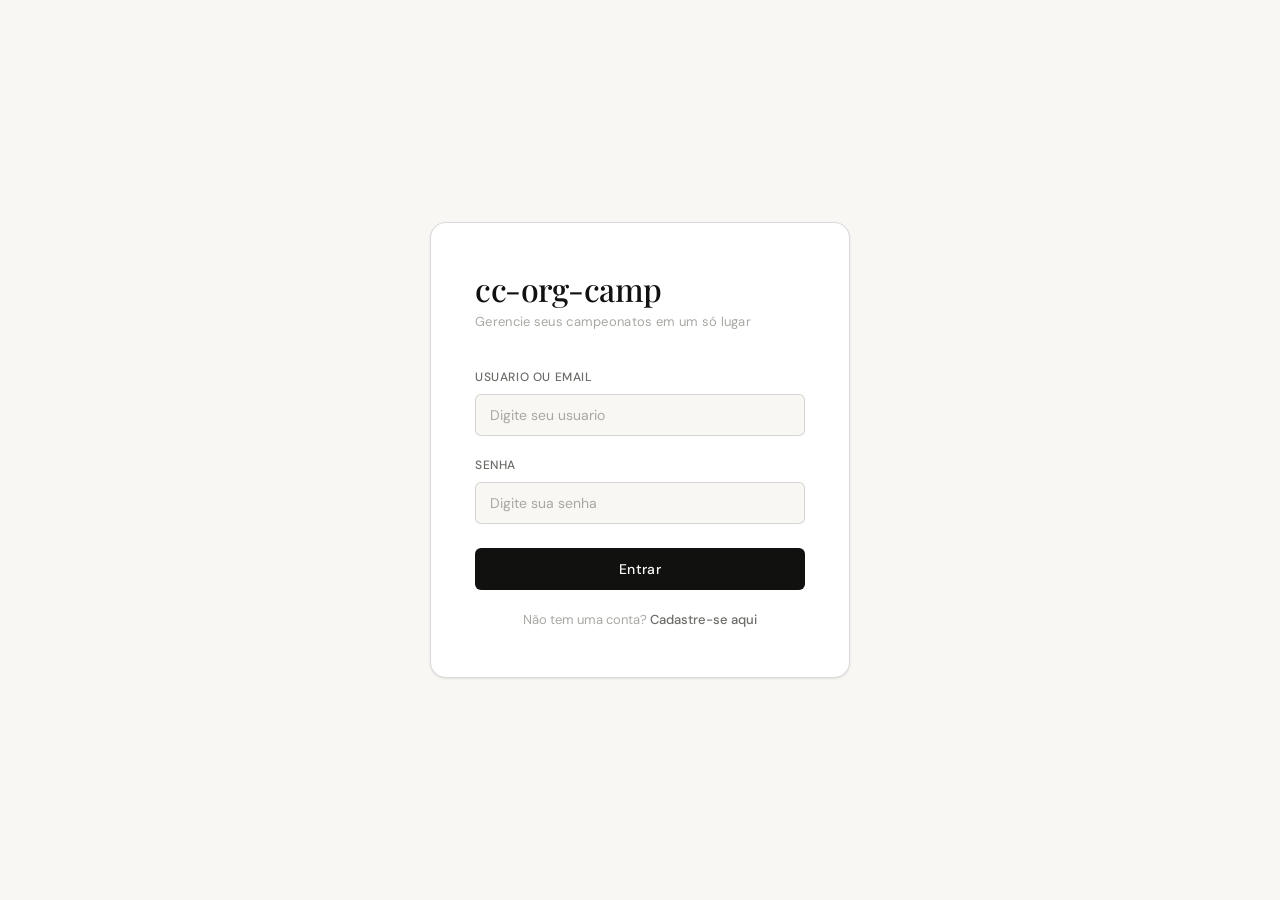
<file: index.html>
<html lang="pt-BR">
<head>
    <meta charset="UTF-8">
    <meta name="viewport" content="width=device-width, initial-scale=1.0">
    <title>Login - CC-ORG-CAMP</title>
    <link rel="stylesheet" href="assets/css/style.css">
    <link rel="preconnect" href="https://fonts.googleapis.com">
    <link rel="preconnect" href="https://fonts.gstatic.com" crossorigin>

</head>
    
<body>

   <main class="login-container">

    <section class="login-card">

        <header class="cabecalho-login">
            <H1 class="titulo-login">cc-org-camp</H1>
            <p class="subtitulo-login">Gerencie seus campeonatos em um só lugar </p>
        </header>
    
        <form id="formulario-login" class="formulario-login">

            <div class="grupo-campo">
                <label for="usuario" class="legenda-campo">Usuario ou Email </label>
                <input
                    type="text"
                    id="usuario"
                    name="usuario"
                    class="entrada-campo"
                    placeholder="Digite seu usuario" 
                    required
                >
            </div>

            <div class="grupo-campo">
                <label for="senha" class="legenda-campo">Senha</label>
                <input 
                    type="password"
                    id="senha"
                    name="senha"
                    class="entrada-campo"
                    placeholder="Digite sua senha"
                    required
                >
            </div>

            <button type="submit" class="botao-entrar">Entrar</button>
        </form>

        <footer class="rodape-login">
            <p>Não tem uma conta? <a href="cadastro.html" class="link-cadastro">Cadastre-se aqui</a></p>
        </footer>


    </section>


   </main>
   
   
 
    
</body>
</html>
</file>
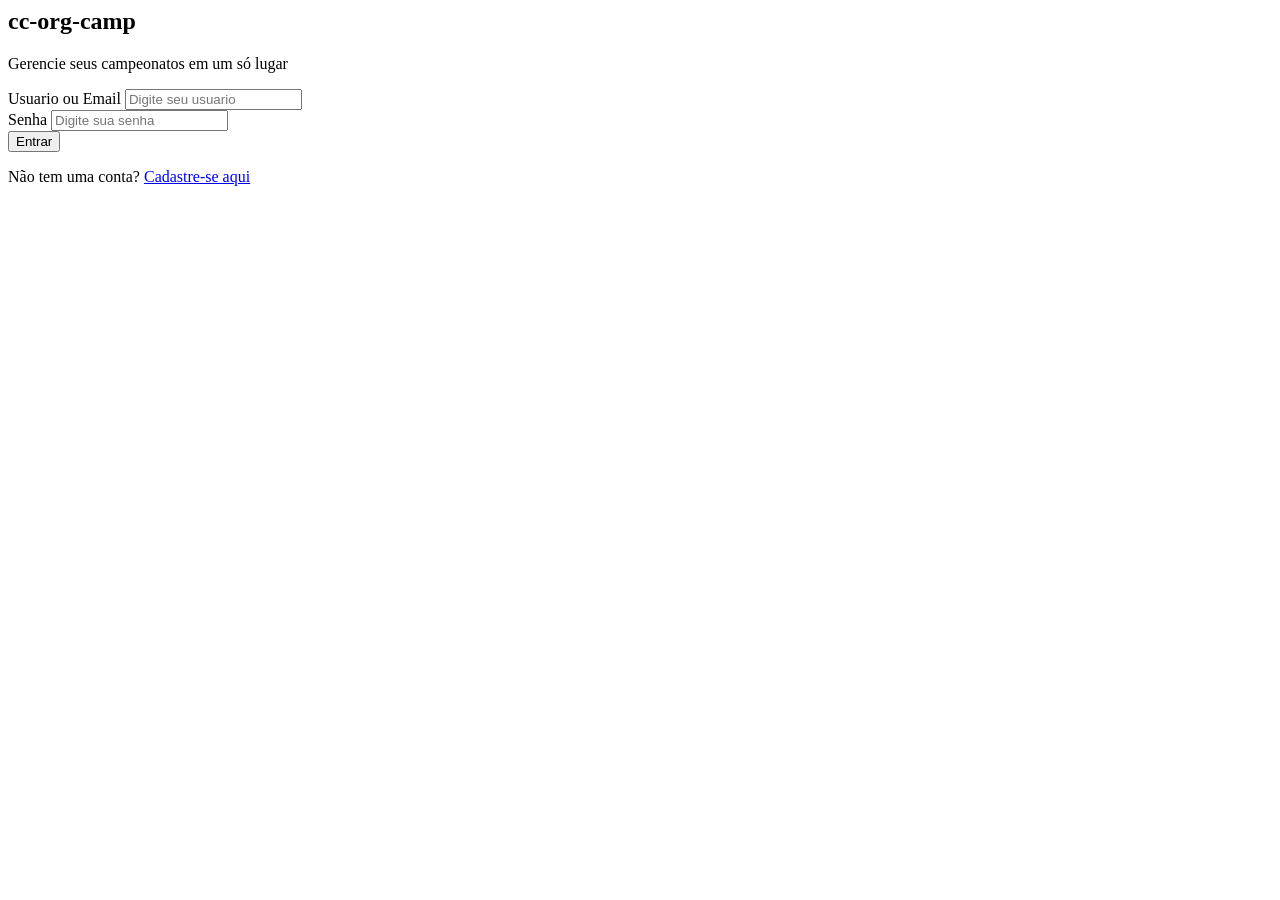
<file: frontend/index.html>
<html lang="pt-BR">
<head>
    <meta charset="UTF-8">
    <meta name="viewport" content="width=device-width, initial-scale=1.0">
    <title>Login - CC-ORG-CAMP</title>
</head>
<body>

   <main class="login-container">

    <section class="login-card">

        <header class="cabecalho-login">
            <H1 class="titulo-login">cc-org-camp</H1>
            <p class="subtitulo-login">Gerencie seus campeonatos em um só lugar </p>
        </header>
    
        <form id="formulario-login" class="formulario-login">

            <div class="grupo-campo">
                <label for="usuario" class="legenda-campo">Usuario ou Email </label>
                <input
                    type="text"
                    id="usuario"
                    name="usuario"
                    class="entrada-campo"
                    placeholder="Digite seu usuario" 
                    required
                >
            </div>

            <div class="grupo-campo">
                <label for="senha" class="legenda-campo">Senha</label>
                <input 
                    type="password"
                    id="senha"
                    name="senha"
                    class="entrada-campo"
                    placeholder="Digite sua senha"
                    required
                >
            </div>

            <button type="submit" class="botao-entrar">Entrar</button>
        </form>

        <footer class="rodape-login">
            <p>Não tem uma conta? <a href="cadastro.html" class="link-cadastro">Cadastre-se aqui</a></p>
        </footer>


    </section>


   </main>
   
   
 
    
</body>
</html>
</file>
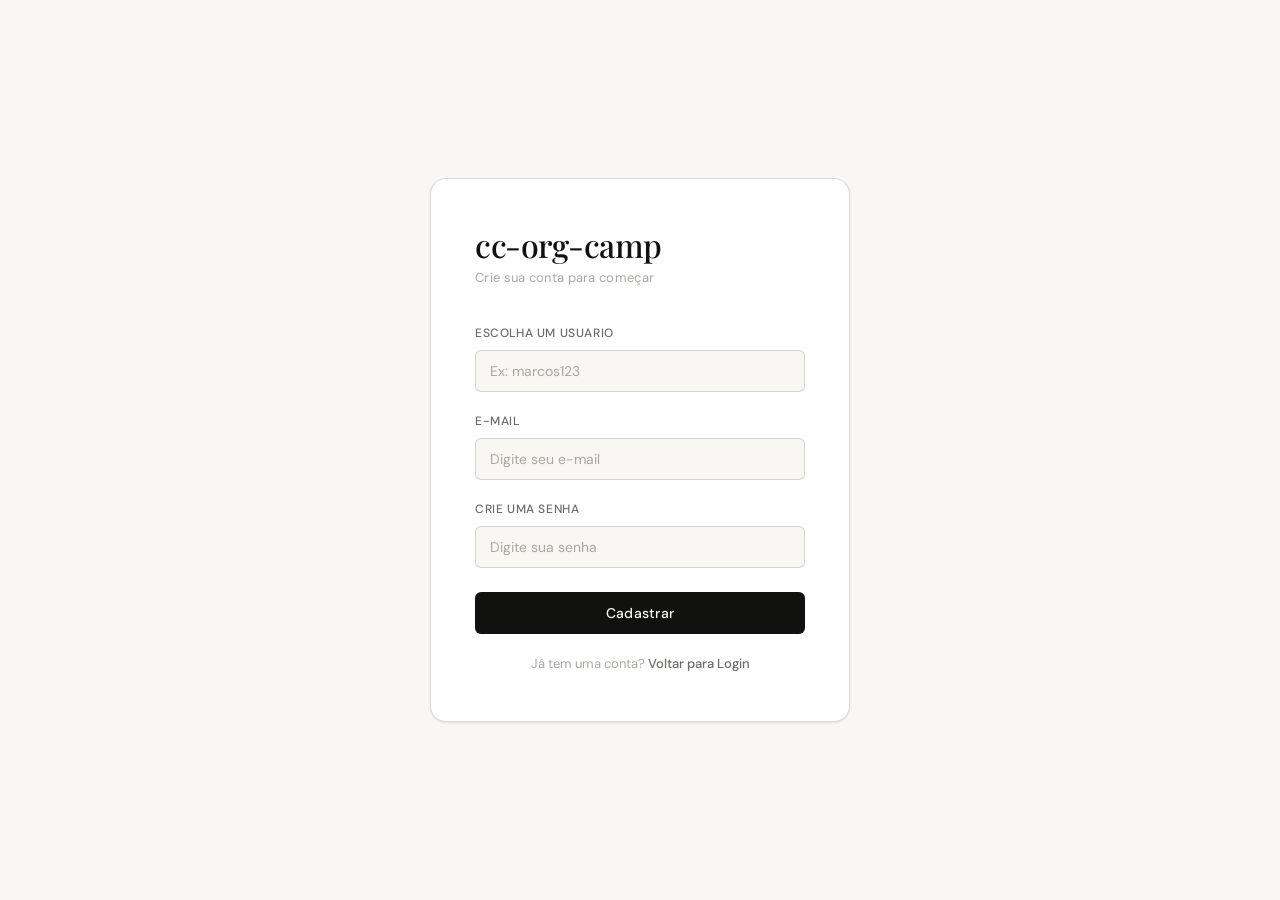
<file: cadastro.html>
<!DOCTYPE html>
<html lang="pt-BR">
<head>
    <meta charset="UTF-8">
    <meta name="viewport" content="width=device-width, initial-scale=1.0">
    <title>Cadastro - CC-ORG-CAMP</title>

    <link rel="stylesheet" href="assets/css/style.css">
    <link rel="preconnect" href="https://fonts.googleapis.com">
    <link rel="preconnect" href="https://fonts.gstatic.com" crossorigin>

</head>
<body>

    <main class="cadastro-container">

        <section class="cadastro-card">
                <header class="cabecalho-login">
                <H1 class="titulo-login">cc-org-camp</H1>
                <p class="subtitulo-login">Crie sua conta para começar</p> 
            </header>

            <form id="formulario-cadastro" class="formulario-cadastro">
                <div class="grupo-campo">
                    <label for="novo-usuario" class="legenda-campo">Escolha um usuario</label>
                    <input 
                        type="text"
                        id="novo-usuario"
                        name="novo-usuario"
                        class="entrada-campo"
                        placeholder="Ex: marcos123"
                        required
                    >
                </div>

                <div class="grupo-campo">
                    <label for="email" class="legenda-campo">E-Mail</label>
                    <input 
                        type="email"
                        id="email"
                        name="email"
                        class="entrada-campo"
                        placeholder="Digite seu e-mail"
                        required
                    >
                </div>

                <div class="grupo-campo">
                    <label for="nova-senha" class="legenda-campo">Crie uma senha</label>
                    <input
                        type="password"
                        id="nova-senha"
                        name="nova-senha"
                        class="entrada-campo"
                        placeholder="Digite sua senha"
                        required                   
                    >
                </div>

                <button type="submit" class="botao-entrar">Cadastrar</button>
            </form>

            <footer class="rodape-login">
                <p>Já tem uma conta? <a href="index.html" class="link-cadastro">Voltar para Login</a></p>
            </footer>

        </section>

    </main>
    
</body>
</html>
</file>
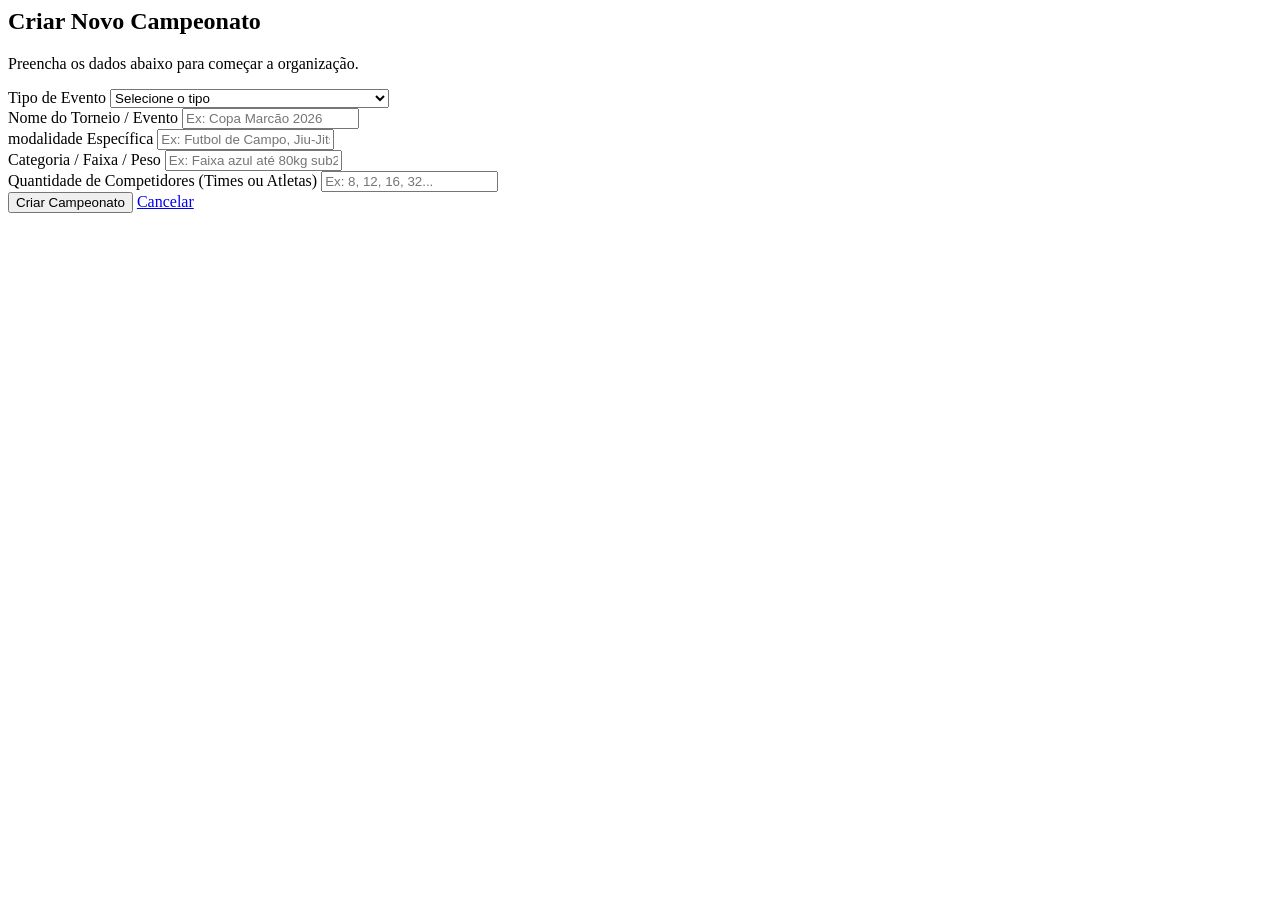
<file: criar-campeonato.html>
<html lang="pt-BR">
<head>
    <meta charset="UTF-8">
    <meta name="viewport" content="width=device-width, initial-scale=1.0">
    <title>Criar Campeonato - CC-ORG-CAMP</title>
</head>
<body>
    <main class="criacao-container">

        <section class="criar-card">

            <header class="cabecalho-criar"> 
                <h2>Criar Novo Campeonato</h2>
                <p>Preencha os dados abaixo para começar a organização.</p>
            </header>

            <form id="formulario-criacao" class="formulario-criacao">
                
                <div class="grupo-campo">
                    <label for="tipo-evento" class="legenda-campo">Tipo de Evento</label>
                    <select id="tipo-evento" class="legenda-campo" class="selecao campo" required>
                        <option value="" disabled selected>Selecione o tipo</option>
                        <option value="esporte">Esporte Coletivo (Futbol, Vôlei, etc.)</option>
                        <option value="luta">Artes Marciais / Lutas (Jiu-Jitsu, Boxe, etc.)</option>
                    </select>
                </div>

                <div class="grupo-campo">
                    <label for="nome-campeonato" class="legenda-campo">Nome do Torneio / Evento</label>
                    <input 
                        type="text"
                        id="nome-campeonato"
                        name="nome-campeonato"
                        class="entrada-campo"
                        placeholder="Ex: Copa Marcão 2026"
                        required
                    >
                </div>

                <div class="grupo-campo">
                    <label for="modalidade" class="legenda-campo">modalidade Específica</label>
                    <input 
                        type="text"
                        id="modalidade"
                        name="modalidade"
                        class="entrada-campo"
                        placeholder="Ex: Futbol de Campo, Jiu-Jitsu, Muay Thai"
                        required
                    >
                </div>

                <div class="grupo-campo">
                    <label for="categoria" class="legenda-campo">Categoria / Faixa / Peso</label>
                    <input 
                        type="text" 
                        id="categoria"
                        name="categoria"
                        class="entrada-campo"
                        placeholder="Ex: Faixa azul até 80kg sub20"
                    >
                </div>

                <div class="grupo-campo">
                    <label for="qtd-competidores" class="legenda-campo">Quantidade de Competidores (Times ou Atletas)</label>
                    <input
                        type="number"
                        id="qtd-competidores"
                        name="qtd-competidores"
                        class="entrada-campo"
                        min="2"
                        placeholder="Ex: 8, 12, 16, 32..."
                        required
                    >
                </div>

                <div class="botoes-acoes">
                    <button type="submit" class="botao-salvar">Criar Campeonato</button>
                    <a href="home.html" class="botao-cancelar">Cancelar</a>
                </div>
            </form>
        </section>
    </main>
</body>
</html>
</file>
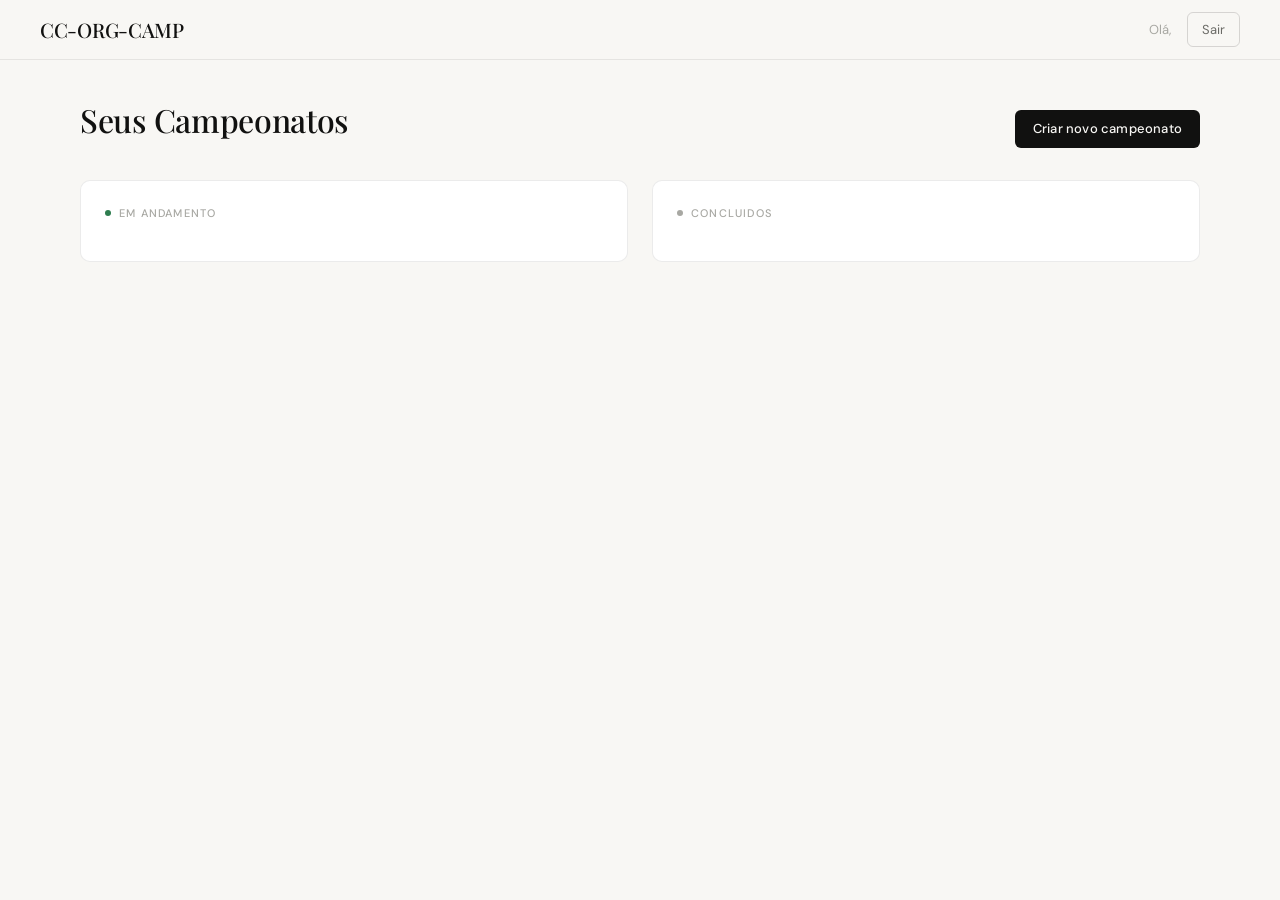
<file: home.html>
<!DOCTYPE html>
<html lang="pt-BR">
<head>
    <meta charset="UTF-8">
    <meta name="viewport" content="width=device-width, initial-scale=1.0">
    <title>Painel Principal - CC-ORG-CAMP</title>

    <link rel="stylesheet" href="assets/css/style.css">
    <link rel="preconnect" href="https://fonts.googleapis.com">
    <link rel="preconnect" href="https://fonts.gstatic.com" crossorigin>
    
</head>
<body>

    <header class="cabecalho-topo">
        <div class="logo-sistema">
            <h2>CC-ORG-CAMP</h2>
        </div>
        <nav class="navegacao-usuario">
            <span>Olá, <span id="nome-usuario-logado"></span></span>
            <a href="index.html" class="botao-sair">Sair</a>
        </nav>
    </header>

    <main class="conteudo-painel">
        <section class="barra-acoes">
            <h1 class="titulo-secao">Seus Campeonatos</h1>
            <a href="criar-campeonato.html" class="botao-criar-campeonato">Criar novo campeonato</a>
        </section>

        <div class="divisor-listas">
            <section class="bloco-campeonatos">
                <h2 class="campeonato-andamento">Em andamento</h2>

                <div id="lista-em-andamento" class="grade-campeonatos">
                </div>
            </section>

            <section class="bloco-campeonatos">
                <h2 class="campeonato-concluido">Concluidos</h2>

                <div id="lista-concluidos" class="grade-campeonatos">
                    </div>
            </section>

        </div>

    </main>
    
</body>
</html>
</file>
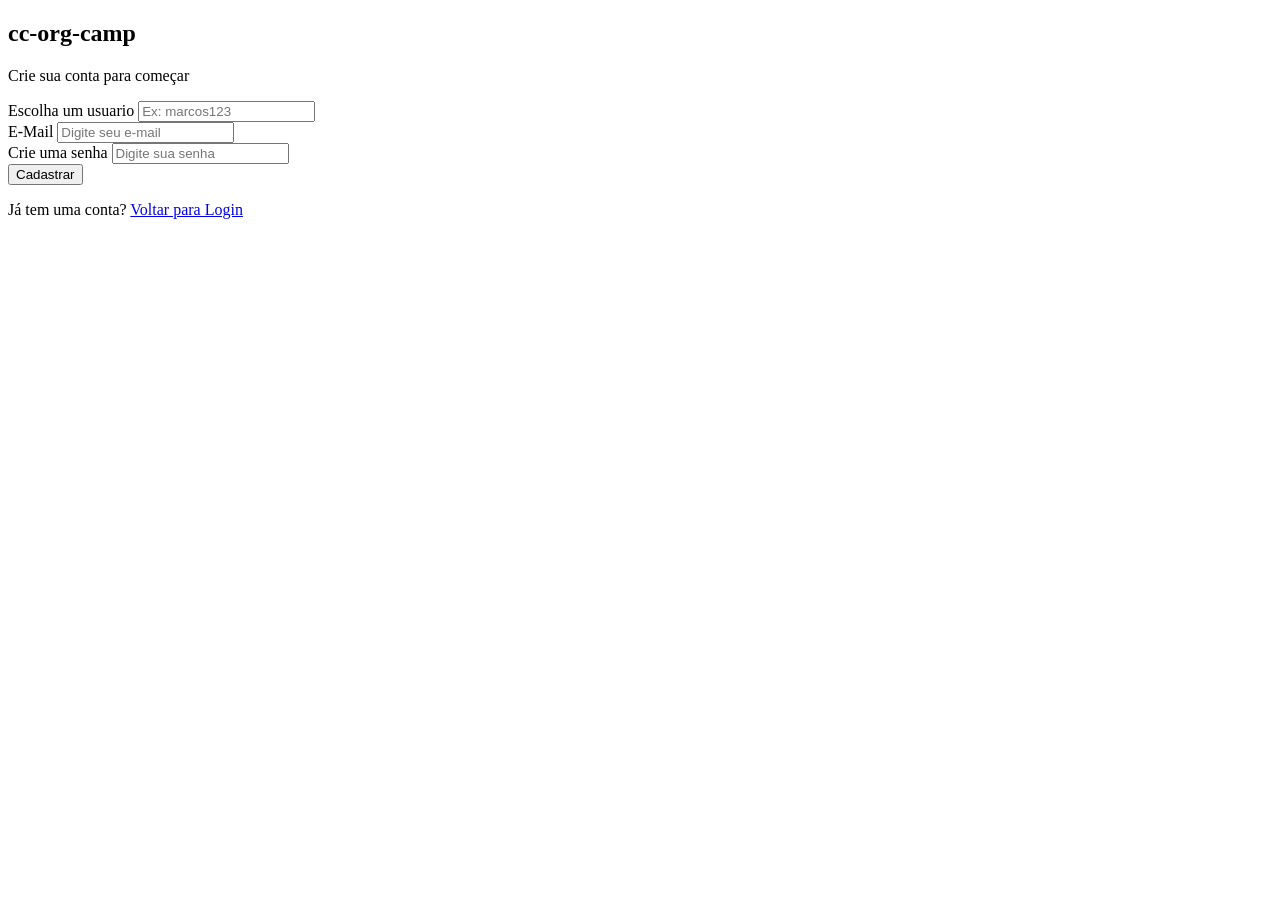
<file: frontend/pages/cadastro.html>
<!DOCTYPE html>
<html lang="pt-BR">
<head>
    <meta charset="UTF-8">
    <meta name="viewport" content="width=device-width, initial-scale=1.0">
    <title>Cadastro - CC-ORG-CAMP</title>
</head>
<body>

    <main class="cadastro-container">

        <section class="cadastro-card">
                <header class="cabecalho-login">
                <H1 class="titulo-login">cc-org-camp</H1>
                <p class="subtitulo-login">Crie sua conta para começar</p> 
            </header>

            <form id="formulario-cadastro" class="formulario-cadastro">
                <div class="grupo-campo">
                    <label for="novo-usuario" class="legenda-campo">Escolha um usuario</label>
                    <input 
                        type="text"
                        id="novo-usuario"
                        name="novo-usuario"
                        class="entrada-campo"
                        placeholder="Ex: marcos123"
                        required
                    >
                </div>

                <div class="grupo-campo">
                    <label for="email" class="legenda-campo">E-Mail</label>
                    <input 
                        type="email"
                        id="email"
                        name="email"
                        class="entrada-campo"
                        placeholder="Digite seu e-mail"
                        required
                    >
                </div>

                <div class="grupo-campo">
                    <label for="nova-senha" class="legenda-campo">Crie uma senha</label>
                    <input
                        type="password"
                        id="nova-senha"
                        name="nova-senha"
                        class="entrada-campo"
                        placeholder="Digite sua senha"
                        required                   
                    >
                </div>

                <button type="submit" class="botao-entrar">Cadastrar</button>
            </form>

            <footer class="rodape-login">
                <p>Já tem uma conta? <a href="index.html" class="link-cadastro">Voltar para Login</a></p>
            </footer>

        </section>

    </main>
    
</body>
</html>
</file>
<file: assets/css/style.css>
/* ============================================================
   CC-ORG-CAMP — DESIGN SYSTEM
   Tipografia: Playfair Display (display) + DM Sans (UI) + DM Mono
   Tema: Branco/cinza editorial, premium esportivo minimalista
   ============================================================ */

@import url('https://fonts.googleapis.com/css2?family=DM+Sans:wght@300;400;500&family=DM+Mono:wght@400;500&family=Playfair+Display:wght@500;600&display=swap');

/* ===== DESIGN TOKENS ===== */
:root {
    /* Backgrounds */
    --clr-bg-base:        #f8f7f4;
    --clr-bg-surface:     #ffffff;
    --clr-bg-input:       #f8f7f4;

    /* Bordas */
    --clr-border:         rgba(0, 0, 0, 0.08);
    --clr-border-hover:   rgba(0, 0, 0, 0.14);
    --clr-border-focus:   #111110;

    /* Texto */
    --clr-text-primary:   #111110;
    --clr-text-secondary: #6b6b67;
    --clr-text-muted:     #a8a8a3;

    /* Acento único — preto */
    --clr-accent:         #111110;
    --clr-accent-hover:   #2a2a28;
    --clr-accent-fg:      #f8f7f4;

    /* Semânticas */
    --clr-success:        #2e7d4f;
    --clr-success-bg:     #edf7f1;
    --clr-danger:         #a32d2d;
    --clr-danger-bg:      rgba(163, 45, 45, 0.08);

    /* Tipografia */
    --font-display: 'Playfair Display', serif;
    --font-ui:      'DM Sans', sans-serif;
    --font-mono:    'DM Mono', monospace;

    /* Bordas arredondadas */
    --radius-sm:  6px;
    --radius-md:  10px;
    --radius-lg:  16px;

    /* Transições */
    --dur-fast:   120ms;
    --dur-normal: 220ms;
    --ease-out:   cubic-bezier(0.16, 1, 0.3, 1);

    /* Sombra */
    --shadow-card: 0 1px 3px rgba(0, 0, 0, 0.06), 0 1px 2px rgba(0, 0, 0, 0.04);
}

/* Dark mode */
@media (prefers-color-scheme: dark) {
    :root {
        --clr-bg-base:        #111110;
        --clr-bg-surface:     #1a1a18;
        --clr-bg-input:       #111110;

        --clr-border:         rgba(255, 255, 255, 0.08);
        --clr-border-hover:   rgba(255, 255, 255, 0.13);
        --clr-border-focus:   #f0ede8;

        --clr-text-primary:   #f0ede8;
        --clr-text-secondary: #8c8c88;
        --clr-text-muted:     #555552;

        --clr-accent:         #f0ede8;
        --clr-accent-hover:   #ffffff;
        --clr-accent-fg:      #111110;

        --clr-success:        #5ec487;
        --clr-success-bg:     rgba(46, 125, 79, 0.12);
        --clr-danger:         #f09595;
        --clr-danger-bg:      rgba(163, 45, 45, 0.15);
    }
}

/* ===== RESET ===== */
*, *::before, *::after {
    margin: 0;
    padding: 0;
    box-sizing: border-box;
}

html {
    scroll-behavior: smooth;
    -webkit-font-smoothing: antialiased;
    -moz-osx-font-smoothing: grayscale;
    text-rendering: optimizeLegibility;
}

body {
    background-color: var(--clr-bg-base);
    color: var(--clr-text-primary);
    font-family: var(--font-ui);
    font-size: 16px;
    line-height: 1.5;
    min-height: 100vh;
}

/* ===== SCROLLBAR ===== */
::-webkit-scrollbar { width: 6px; }
::-webkit-scrollbar-track { background: transparent; }
::-webkit-scrollbar-thumb {
    background: var(--clr-border-hover);
    border-radius: 99px;
}

/* ===== SELEÇÃO ===== */
::selection {
    background: var(--clr-text-primary);
    color: var(--clr-bg-base);
}

/* ===================================================
   LOGIN E CADASTRO
   =================================================== */

.login-container,
.cadastro-container {
    min-height: 100vh;
    display: flex;
    justify-content: center;
    align-items: center;
    padding: 24px;
}

.login-card,
.cadastro-card {
    width: 100%;
    max-width: 420px;
    background: var(--clr-bg-surface);
    border: 0.5px solid var(--clr-border-hover);
    border-radius: var(--radius-lg);
    padding: 48px 44px;
    box-shadow: var(--shadow-card);
    animation: cardEntrada var(--dur-normal) var(--ease-out) both;
}

@keyframes cardEntrada {
    from {
        opacity: 0;
        transform: translateY(16px);
    }
    to {
        opacity: 1;
        transform: translateY(0);
    }
}

.cabecalho-login {
    margin-bottom: 36px;
}

.titulo-login {
    font-family: var(--font-display);
    font-size: 2rem;
    font-weight: 500;
    color: var(--clr-text-primary);
    letter-spacing: -0.5px;
    line-height: 1.1;
    margin-bottom: 6px;
}

.subtitulo-login {
    font-family: var(--font-ui);
    font-size: 13px;
    font-weight: 400;
    color: var(--clr-text-muted);
    letter-spacing: 0.3px;
}

/* ===================================================
   FORMULÁRIOS
   =================================================== */

.formulario-login,
.formulario-cadastro {
    display: flex;
    flex-direction: column;
    gap: 20px;
}

.grupo-campo {
    display: flex;
    flex-direction: column;
    gap: 8px;
}

.legenda-campo {
    font-family: var(--font-ui);
    font-size: 12px;
    font-weight: 500;
    letter-spacing: 0.6px;
    text-transform: uppercase;
    color: var(--clr-text-secondary);
}

.entrada-campo {
    padding: 11px 14px;
    border-radius: var(--radius-sm);
    border: 0.5px solid var(--clr-border-hover);
    background: var(--clr-bg-input);
    color: var(--clr-text-primary);
    font-family: var(--font-ui);
    font-size: 14px;
    outline: none;
    transition:
        border-color var(--dur-fast) var(--ease-out),
        box-shadow var(--dur-fast) var(--ease-out);
}

.entrada-campo::placeholder {
    color: var(--clr-text-muted);
}

.entrada-campo:hover {
    border-color: var(--clr-text-secondary);
}

.entrada-campo:focus {
    border-color: var(--clr-border-focus);
    box-shadow: 0 0 0 3px rgba(17, 17, 16, 0.07);
}

@media (prefers-color-scheme: dark) {
    .entrada-campo:focus {
        box-shadow: 0 0 0 3px rgba(240, 237, 232, 0.07);
    }
}

/* Botão principal */
.botao-entrar {
    margin-top: 4px;
    padding: 12px;
    border: none;
    border-radius: var(--radius-sm);
    background: var(--clr-accent);
    color: var(--clr-accent-fg);
    font-family: var(--font-ui);
    font-size: 14px;
    font-weight: 500;
    letter-spacing: 0.3px;
    cursor: pointer;
    transition:
        background var(--dur-fast),
        transform var(--dur-fast) var(--ease-out);
}

.botao-entrar:hover {
    background: var(--clr-accent-hover);
}

.botao-entrar:active {
    transform: scale(0.99);
}

/* Divisor com texto */
.divisor-ou {
    display: flex;
    align-items: center;
    gap: 12px;
    margin: 4px 0;
    color: var(--clr-text-muted);
    font-size: 12px;
}

.divisor-ou::before,
.divisor-ou::after {
    content: '';
    flex: 1;
    height: 0.5px;
    background: var(--clr-border);
}

.rodape-login {
    margin-top: 20px;
    text-align: center;
    font-size: 13px;
    color: var(--clr-text-muted);
}

.link-cadastro {
    color: var(--clr-text-secondary);
    text-decoration: none;
    font-weight: 500;
    transition: color var(--dur-fast);
}

.link-cadastro:hover {
    color: var(--clr-text-primary);
}

/* ===================================================
   HEADER / NAVEGAÇÃO
   =================================================== */

.cabecalho-topo {
    position: sticky;
    top: 0;
    z-index: 100;
    background: rgba(248, 247, 244, 0.85);
    backdrop-filter: blur(16px);
    -webkit-backdrop-filter: blur(16px);
    padding: 0 40px;
    height: 60px;
    display: flex;
    justify-content: space-between;
    align-items: center;
    border-bottom: 0.5px solid var(--clr-border);
}

@media (prefers-color-scheme: dark) {
    .cabecalho-topo {
        background: rgba(17, 17, 16, 0.85);
    }
}

.logo-sistema h2 {
    font-family: var(--font-display);
    font-size: 1.25rem;
    font-weight: 500;
    color: var(--clr-text-primary);
    letter-spacing: -0.3px;
}

.navegacao-usuario {
    display: flex;
    align-items: center;
    gap: 16px;
    font-size: 13px;
    color: var(--clr-text-muted);
}

.botao-sair {
    padding: 7px 14px;
    border: 0.5px solid var(--clr-border-hover);
    border-radius: var(--radius-sm);
    background: transparent;
    font-family: var(--font-ui);
    font-size: 13px;
    color: var(--clr-text-secondary);
    text-decoration: none;
    transition:
        border-color var(--dur-fast),
        color var(--dur-fast);
}

.botao-sair:hover {
    border-color: var(--clr-text-secondary);
    color: var(--clr-text-primary);
}

/* ===================================================
   PAINEL PRINCIPAL
   =================================================== */

.conteudo-painel {
    padding: 44px 40px;
    max-width: 1200px;
    margin: 0 auto;
    animation: fadeSlide var(--dur-normal) var(--ease-out) both;
}

@keyframes fadeSlide {
    from { opacity: 0; transform: translateY(10px); }
    to   { opacity: 1; transform: translateY(0); }
}

.barra-acoes {
    display: flex;
    justify-content: space-between;
    align-items: baseline;
    margin-bottom: 32px;
    gap: 16px;
}

.titulo-secao {
    font-family: var(--font-display);
    font-size: 2rem;
    font-weight: 500;
    color: var(--clr-text-primary);
    letter-spacing: -0.3px;
    line-height: 1;
}

.botao-criar-campeonato {
    display: inline-flex;
    align-items: center;
    gap: 6px;
    background: var(--clr-accent);
    color: var(--clr-accent-fg);
    text-decoration: none;
    padding: 9px 18px;
    border-radius: var(--radius-sm);
    font-family: var(--font-ui);
    font-size: 13px;
    font-weight: 500;
    letter-spacing: 0.2px;
    transition:
        background var(--dur-fast),
        transform var(--dur-fast) var(--ease-out);
}

.botao-criar-campeonato:hover {
    background: var(--clr-accent-hover);
}

.botao-criar-campeonato:active {
    transform: scale(0.99);
}

/* ===================================================
   GRID DE CAMPEONATOS
   =================================================== */

.divisor-listas {
    display: grid;
    grid-template-columns: repeat(auto-fit, minmax(320px, 1fr));
    gap: 24px;
}

.bloco-campeonatos {
    padding: 24px;
    border-radius: var(--radius-md);
    border: 0.5px solid var(--clr-border);
    background: var(--clr-bg-surface);
}

/* Título dos blocos */
.campeonato-andamento,
.campeonato-concluido {
    font-family: var(--font-ui);
    font-size: 11px;
    font-weight: 500;
    letter-spacing: 1.2px;
    text-transform: uppercase;
    margin-bottom: 16px;
    display: flex;
    align-items: center;
    gap: 8px;
}

.campeonato-andamento {
    color: var(--clr-text-muted);
}

.campeonato-andamento::before {
    content: '';
    display: inline-block;
    width: 6px;
    height: 6px;
    border-radius: 50%;
    background: var(--clr-success);
    animation: pulse 2s ease-in-out infinite;
}

@keyframes pulse {
    0%, 100% { opacity: 1; transform: scale(1); }
    50%       { opacity: 0.5; transform: scale(0.8); }
}

.campeonato-concluido {
    color: var(--clr-text-muted);
}

.campeonato-concluido::before {
    content: '';
    display: inline-block;
    width: 6px;
    height: 6px;
    border-radius: 50%;
    background: var(--clr-text-muted);
}

.grade-campeonatos {
    display: flex;
    flex-direction: column;
    gap: 8px;
}

/* ===================================================
   CARD DE CAMPEONATO
   =================================================== */

.card-campeonato {
    display: flex;
    align-items: center;
    justify-content: space-between;
    padding: 14px 16px;
    border-radius: var(--radius-md);
    border: 0.5px solid var(--clr-border);
    background: var(--clr-bg-base);
    cursor: pointer;
    text-decoration: none;
    color: inherit;
    transition:
        border-color var(--dur-fast),
        background var(--dur-fast);
}

.card-campeonato:hover {
    border-color: var(--clr-border-hover);
    background: var(--clr-bg-surface);
}

.card-campeonato .nome-campeonato {
    font-family: var(--font-ui);
    font-size: 14px;
    font-weight: 500;
    color: var(--clr-text-primary);
    margin-bottom: 2px;
}

.card-campeonato .meta-campeonato {
    font-size: 12px;
    color: var(--clr-text-muted);
    display: flex;
    align-items: center;
    gap: 10px;
}

/* Badges */
.badge-status {
    font-size: 11px;
    font-weight: 500;
    padding: 3px 10px;
    border-radius: 99px;
    letter-spacing: 0.3px;
    white-space: nowrap;
}

.badge-ativo {
    background: var(--clr-success-bg);
    color: var(--clr-success);
}

.badge-concluido {
    background: transparent;
    color: var(--clr-text-muted);
    border: 0.5px solid var(--clr-border-hover);
}

/* ===================================================
   ESTADO VAZIO
   =================================================== */

.estado-vazio {
    text-align: center;
    padding: 32px 16px;
    color: var(--clr-text-muted);
    font-size: 13px;
    border: 0.5px dashed var(--clr-border);
    border-radius: var(--radius-md);
}

/* ===================================================
   MENSAGENS
   =================================================== */

.mensagem-erro {
    padding: 11px 14px;
    border-radius: var(--radius-sm);
    background: var(--clr-danger-bg);
    border: 0.5px solid rgba(163, 45, 45, 0.2);
    color: var(--clr-danger);
    font-size: 13px;
    font-family: var(--font-ui);
}

.mensagem-sucesso {
    padding: 11px 14px;
    border-radius: var(--radius-sm);
    background: var(--clr-success-bg);
    border: 0.5px solid rgba(46, 125, 79, 0.2);
    color: var(--clr-success);
    font-size: 13px;
    font-family: var(--font-ui);
}

/* ===================================================
   UTILITÁRIOS
   =================================================== */

.divisor {
    border: none;
    border-top: 0.5px solid var(--clr-border);
    margin: 24px 0;
}

/* ===================================================
   RESPONSIVO
   =================================================== */



/* ===================================================
   ACESSIBILIDADE
   =================================================== */

@media (prefers-reduced-motion: reduce) {
    *, *::before, *::after {
        animation-duration: 0.01ms !important;
        animation-iteration-count: 1 !important;
        transition-duration: 0.01ms !important;
    }
}

.sr-only {
    position: absolute;
    width: 1px;
    height: 1px;
    padding: 0;
    margin: -1px;
    overflow: hidden;
    clip: rect(0, 0, 0, 0);
    white-space: nowrap;
    border: 0;
}

:focus-visible {
    outline: 2px solid var(--clr-border-focus);
    outline-offset: 3px;
}
</file>
